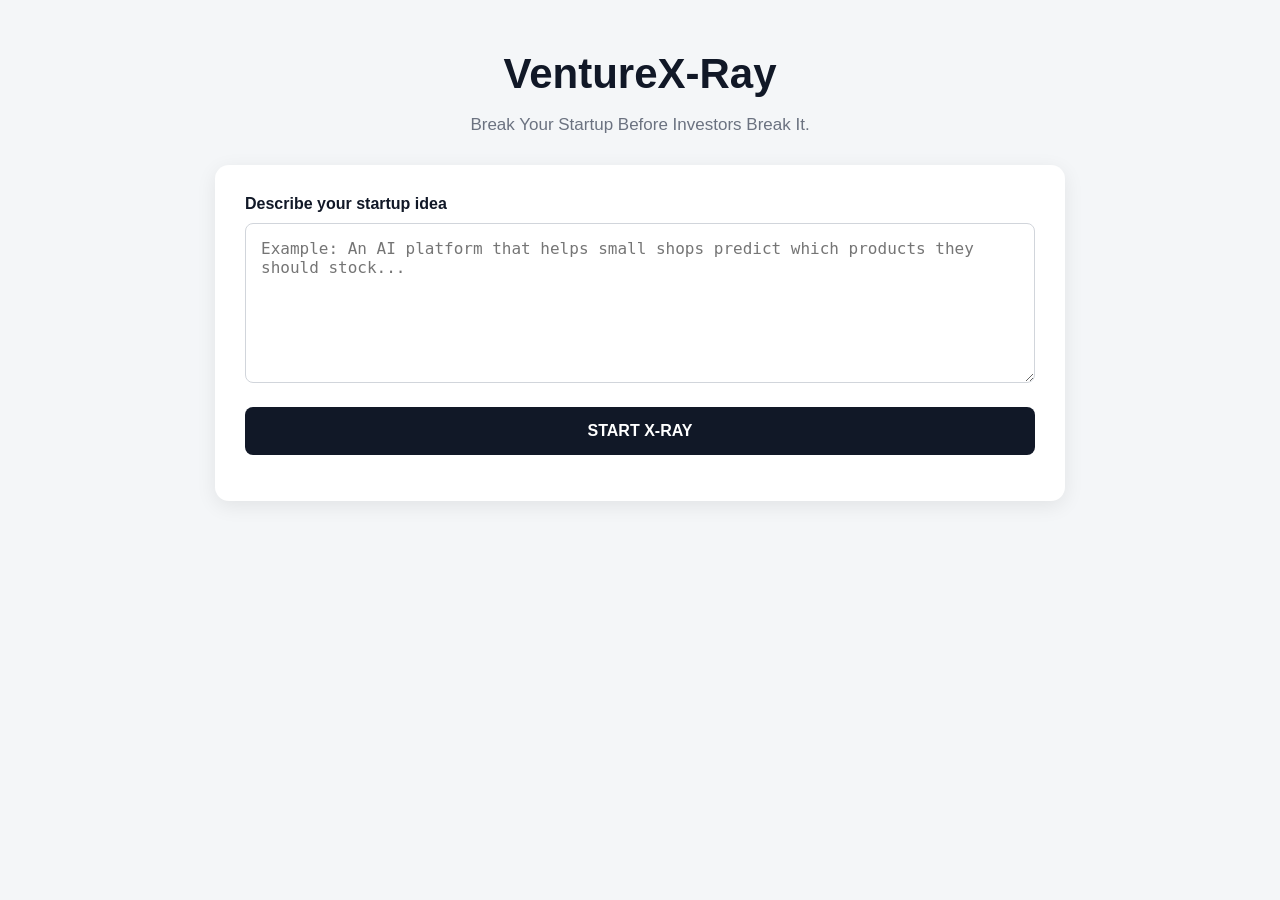
<file: input_module/frontend/index.html>
<!DOCTYPE html>
<html lang="en">

<head>
    <meta charset="UTF-8">

    <meta
        name="viewport"
        content="width=device-width, initial-scale=1.0"
    >

    <title>VentureX-Ray</title>

    <link rel="stylesheet" href="style.css">
</head>

<body>

    <div class="container">

        <div class="header">

            <h1>VentureX-Ray</h1>

            <p>
                Break Your Startup Before Investors Break It.
            </p>

        </div>


        <div class="card">

            <label for="idea">
                Describe your startup idea
            </label>

            <textarea
                id="idea"
                placeholder="Example: An AI platform that helps small shops predict which products they should stock..."
            ></textarea>


            <button id="startButton">
                START X-RAY
            </button>


            <p id="error"></p>

        </div>


        <div
            id="result"
            class="result hidden"
        >

            <h2>Project Created</h2>

            <div class="project-id">
                Project ID:
                <strong id="projectId"></strong>
            </div>


            <h3>Structured Startup Profile</h3>


            <div class="field">
                <strong>Problem</strong>
                <p id="problem"></p>
            </div>


            <div class="field">
                <strong>Solution</strong>
                <p id="solution"></p>
            </div>


            <div class="field">
                <strong>Target Customer</strong>
                <p id="customer"></p>
            </div>


            <div class="field">
                <strong>Business Model</strong>
                <p id="businessModel"></p>
            </div>


            <div class="field">
                <strong>Market</strong>
                <p id="market"></p>
            </div>


            <div class="field">
                <strong>Assumptions</strong>

                <ul id="assumptions"></ul>
            </div>


            <div class="next-stage">
                ✓ Ready for 3 Attacker Agents
            </div>

        </div>

    </div>


    <script src="app.js"></script>

</body>

</html>
</file>
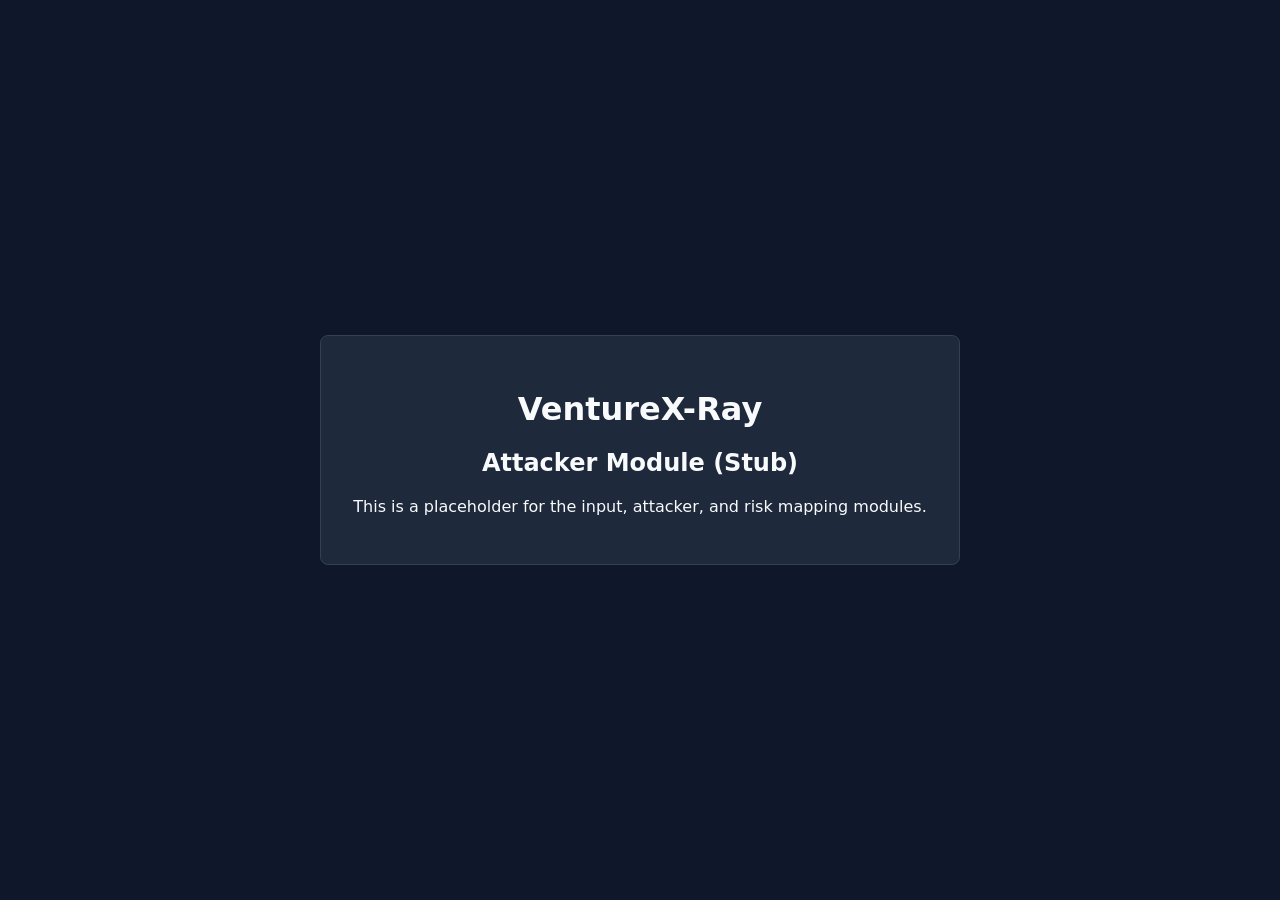
<file: refining module/Module-main/Module-main/Module/attacker_module/frontend/index.html>
<!DOCTYPE html>
<html lang="en">
<head>
    <meta charset="UTF-8">
    <meta name="viewport" content="width=device-width, initial-scale=1.0">
    <title>Attacker Module (Stub)</title>
    <style>
        body {
            font-family: system-ui, sans-serif;
            background: #0f172a;
            color: #f8fafc;
            display: flex;
            justify-content: center;
            align-items: center;
            height: 100vh;
            margin: 0;
        }
        .container {
            text-align: center;
            border: 1px solid #334155;
            padding: 2rem;
            border-radius: 8px;
            background: #1e293b;
        }
    </style>
</head>
<body>
    <div class="container">
        <h1>VentureX-Ray</h1>
        <h2>Attacker Module (Stub)</h2>
        <p>This is a placeholder for the input, attacker, and risk mapping modules.</p>
    </div>
</body>
</html>
</file>
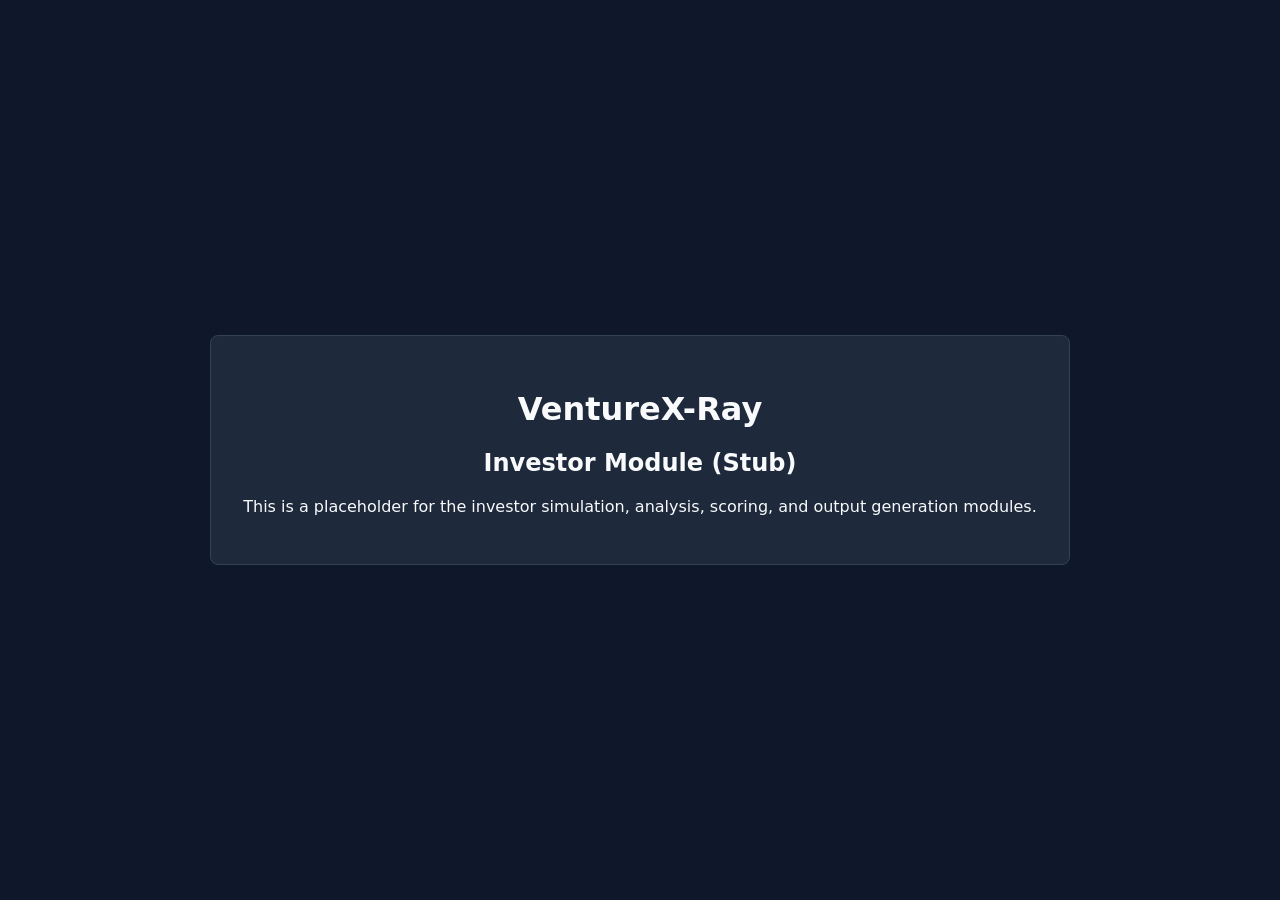
<file: refining module/Module-main/Module-main/Module/investor_module/frontend/index.html>
<!DOCTYPE html>
<html lang="en">
<head>
    <meta charset="UTF-8">
    <meta name="viewport" content="width=device-width, initial-scale=1.0">
    <title>Investor Module (Stub)</title>
    <style>
        body {
            font-family: system-ui, sans-serif;
            background: #0f172a;
            color: #f8fafc;
            display: flex;
            justify-content: center;
            align-items: center;
            height: 100vh;
            margin: 0;
        }
        .container {
            text-align: center;
            border: 1px solid #334155;
            padding: 2rem;
            border-radius: 8px;
            background: #1e293b;
        }
    </style>
</head>
<body>
    <div class="container">
        <h1>VentureX-Ray</h1>
        <h2>Investor Module (Stub)</h2>
        <p>This is a placeholder for the investor simulation, analysis, scoring, and output generation modules.</p>
    </div>
</body>
</html>
</file>
<file: input_module/frontend/style.css>
* {
    box-sizing: border-box;
}


body {
    margin: 0;

    font-family:
        Arial,
        Helvetica,
        sans-serif;

    background: #f4f6f8;

    color: #111827;
}


.container {
    width: 90%;

    max-width: 850px;

    margin: 50px auto;
}


.header {
    text-align: center;

    margin-bottom: 30px;
}


.header h1 {
    font-size: 42px;

    margin-bottom: 10px;
}


.header p {
    color: #6b7280;

    font-size: 17px;
}


.card,
.result {
    background: white;

    border-radius: 14px;

    padding: 30px;

    box-shadow:
        0 5px 20px
        rgba(0, 0, 0, 0.08);
}


label {
    display: block;

    font-weight: bold;

    margin-bottom: 10px;
}


textarea {
    width: 100%;

    min-height: 160px;

    padding: 15px;

    border: 1px solid #d1d5db;

    border-radius: 8px;

    resize: vertical;

    font-size: 16px;
}


button {
    width: 100%;

    margin-top: 20px;

    padding: 15px;

    border: none;

    border-radius: 8px;

    background: #111827;

    color: white;

    font-size: 16px;

    font-weight: bold;

    cursor: pointer;
}


button:hover {
    background: #374151;
}


#error {
    color: #dc2626;

    margin-top: 15px;
}


.hidden {
    display: none;
}


.result {
    margin-top: 25px;
}


.project-id {
    background: #f3f4f6;

    padding: 15px;

    border-radius: 8px;

    margin: 20px 0;
}


.field {
    border-bottom: 1px solid #e5e7eb;

    padding: 15px 0;
}


.field strong {
    font-size: 15px;
}


.field p {
    color: #4b5563;

    line-height: 1.6;
}


.next-stage {
    margin-top: 25px;

    padding: 15px;

    border-radius: 8px;

    background: #f3f4f6;

    font-weight: bold;

    text-align: center;
}
</file>
